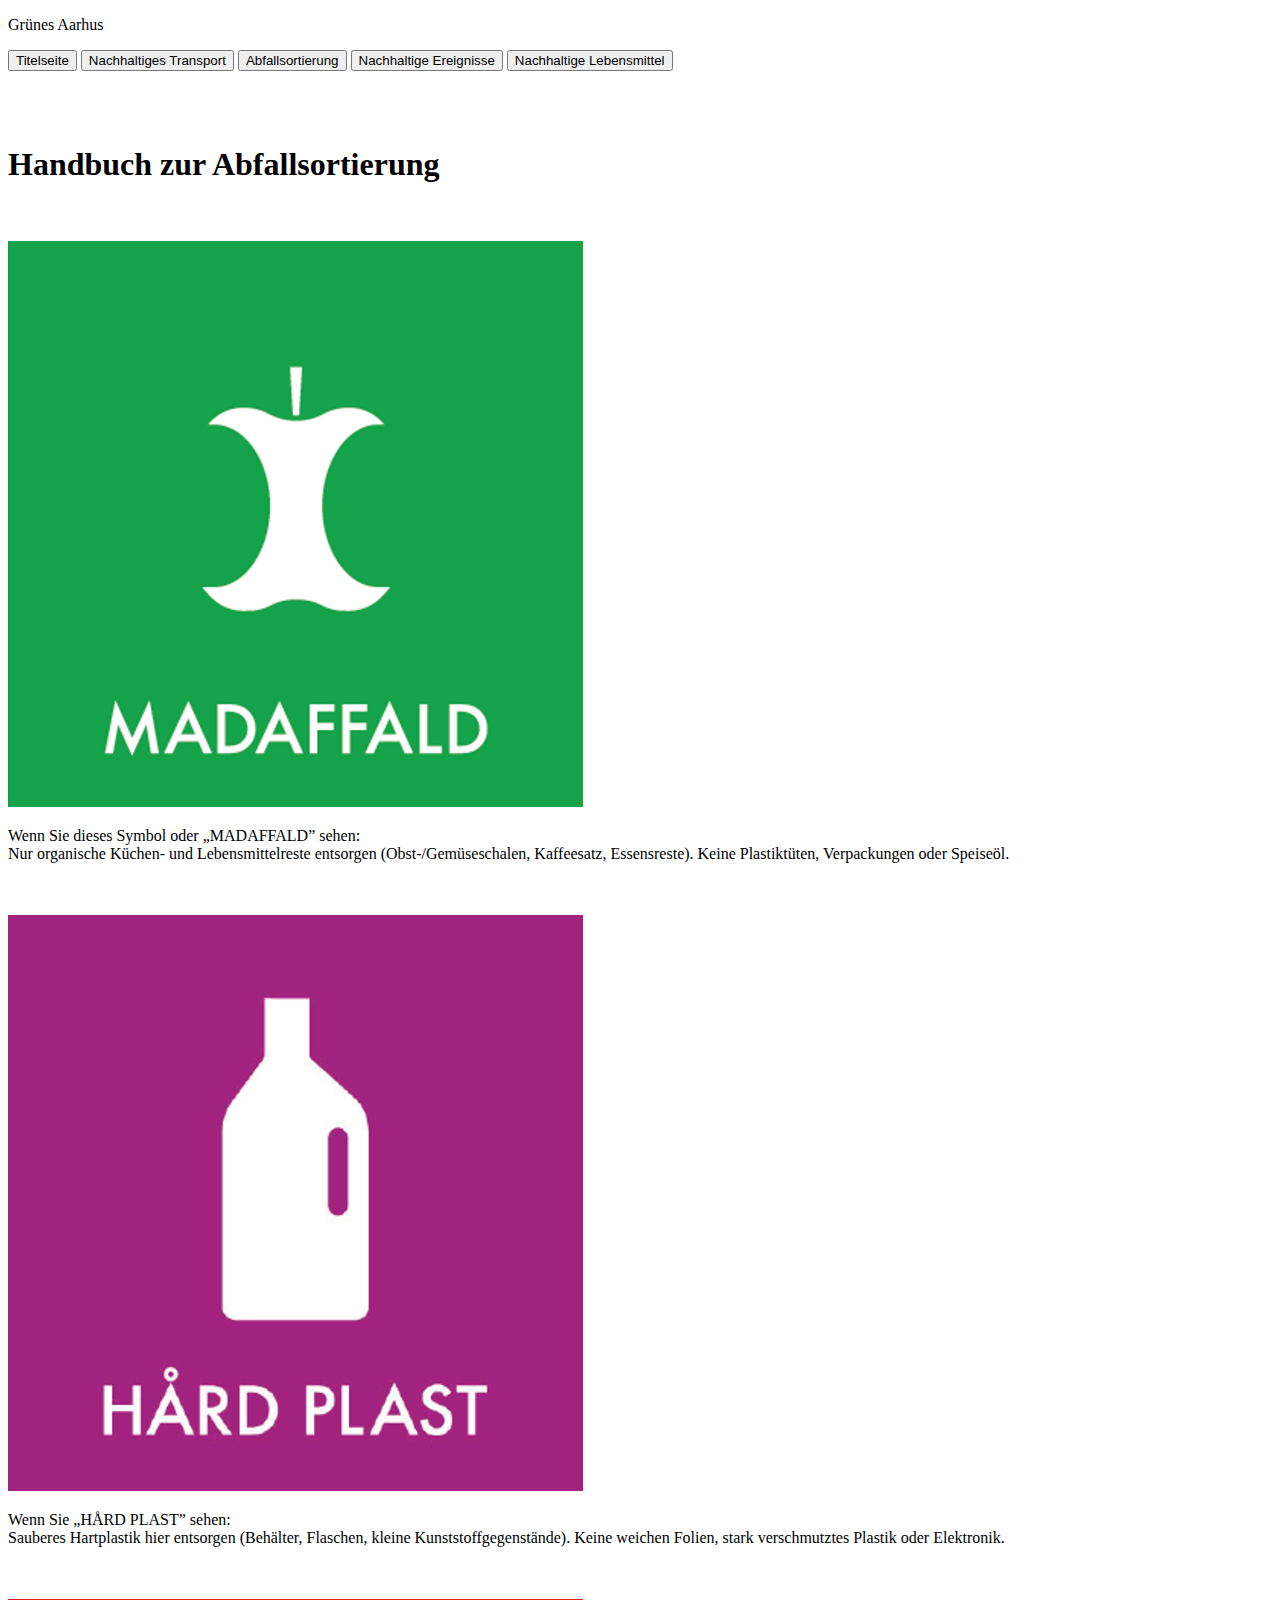
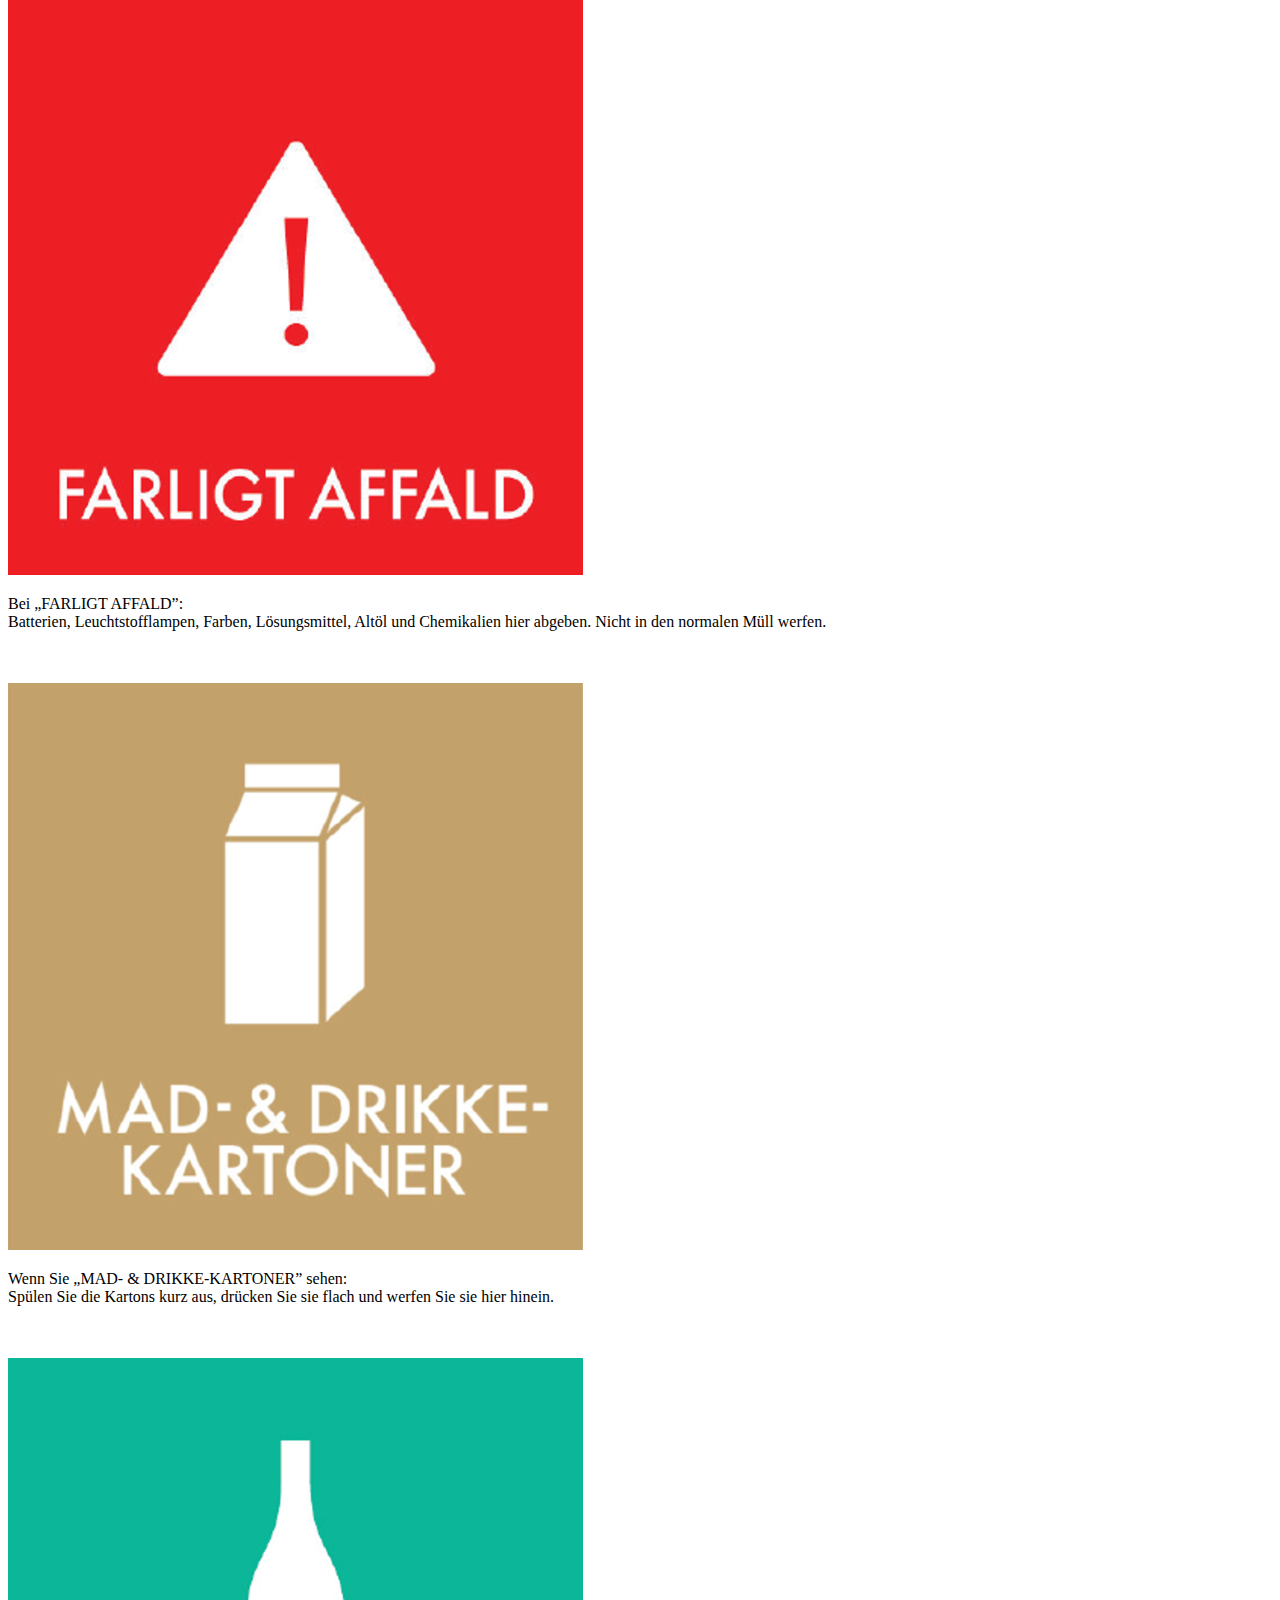
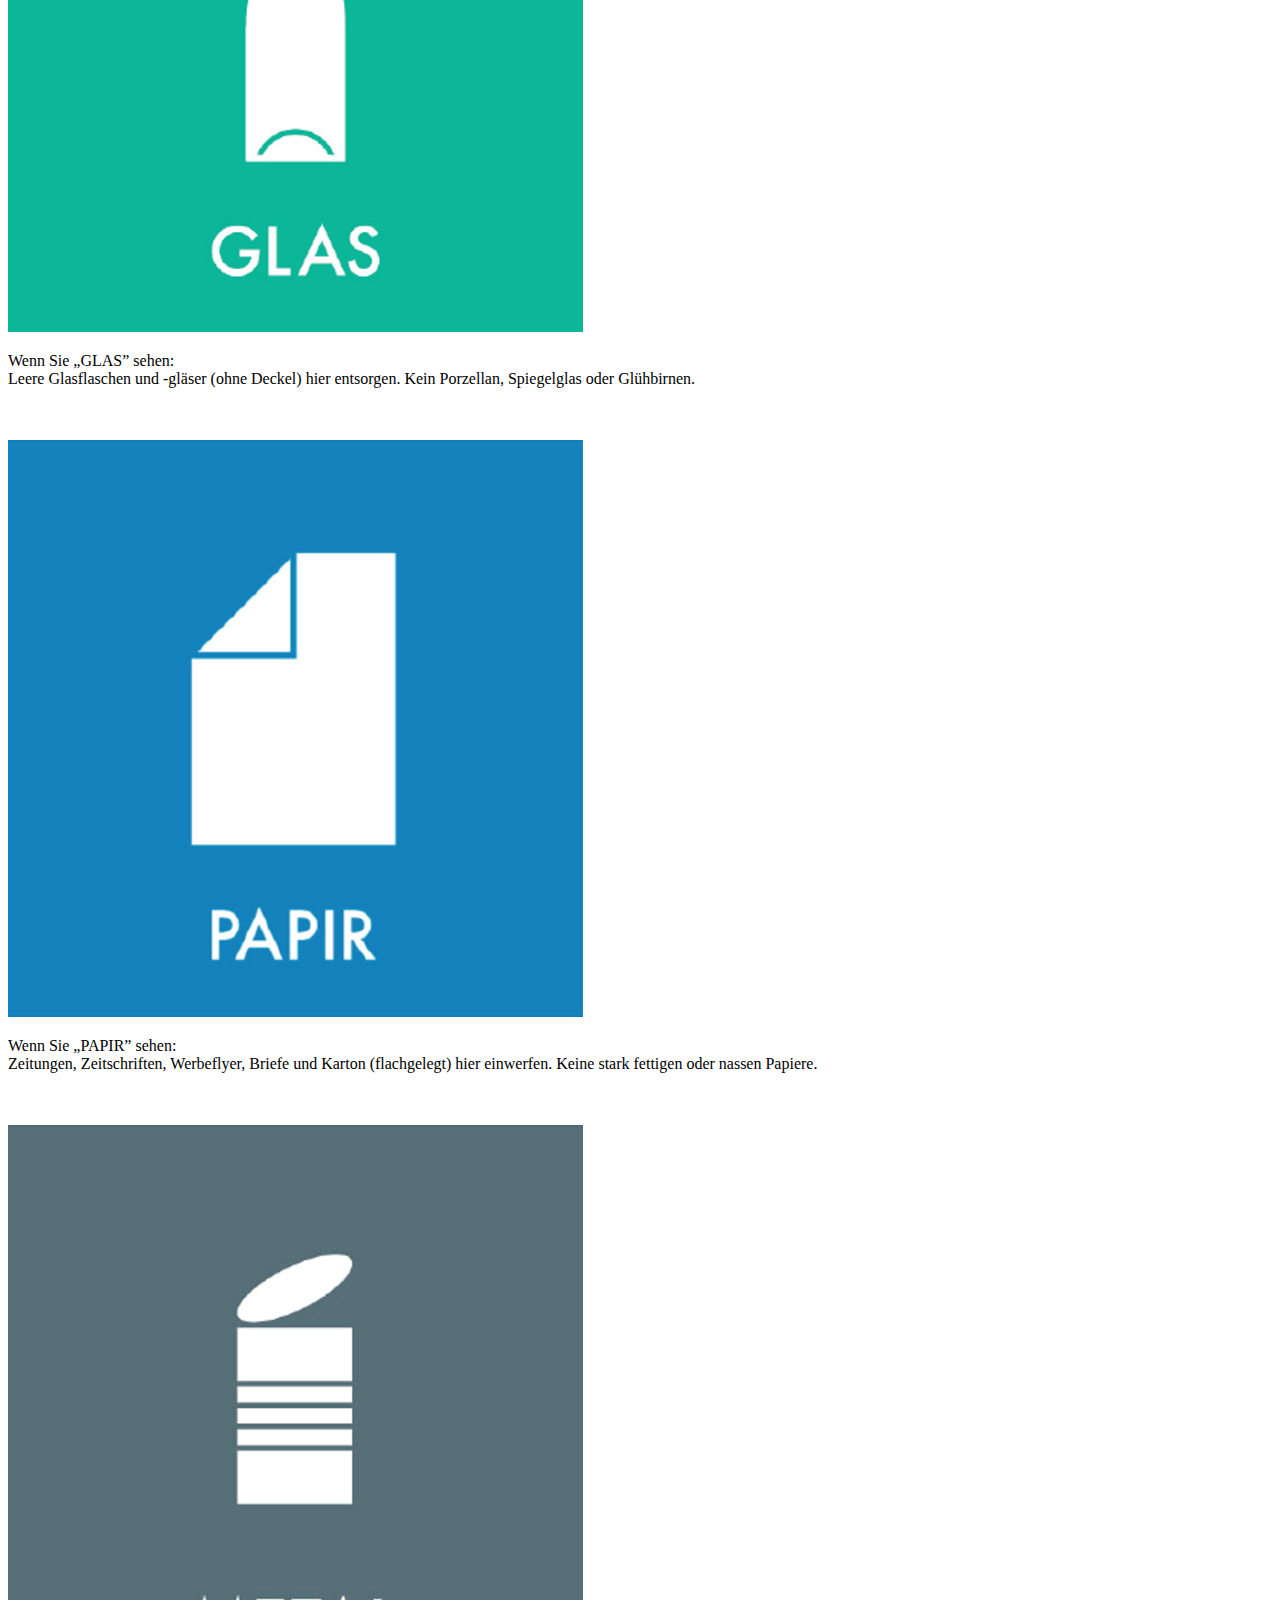
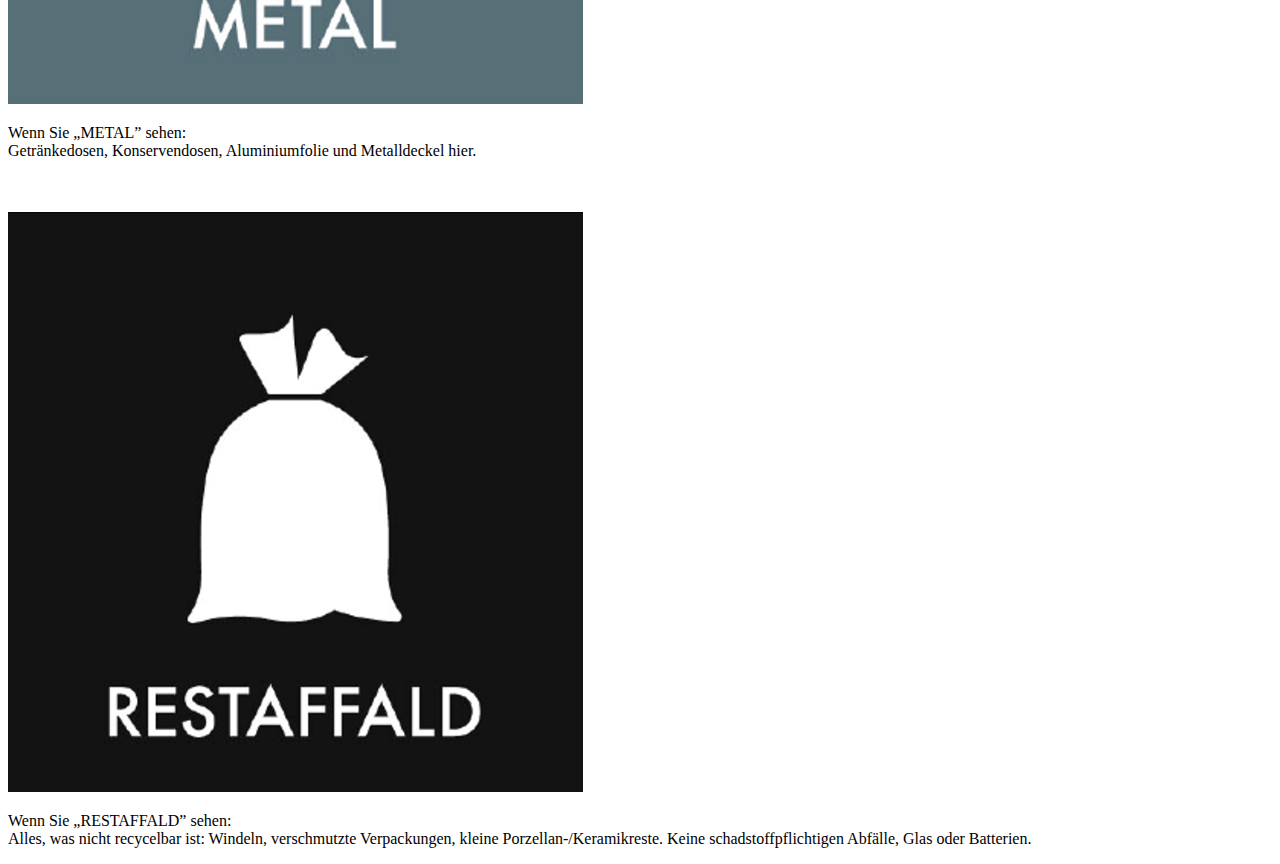
<file: affaldssortering.html>
<!DOCTYPE html>
<html lang="en" dir="ltr">
  <head>
    <meta charset="utf-8">
    <title>Abfallsortierung</title>
    <link rel="stylesheet" href="style.css" media="screen">
    <style>

    </style>
  </head>
  <body>
    <div class="bar">
      <p id="hovedtitel">Grünes Aarhus</p>

      <button class="selectionbutton" type="button" name="button" onclick="window.location.href='index.html';">Titelseite</button>
      <button class="selectionbutton" type="button" name="button" onclick="window.location.href='transport.html';">Nachhaltiges Transport</button>
      <button class="selectionbutton" type="button" name="button" onclick="window.location.href='affaldssortering.html';">Abfallsortierung</button>
      <button class="selectionbutton" type="button" name="button" onclick="window.location.href='arrangementer.html';">Nachhaltige Ereignisse</button>
      <button class="selectionbutton" type="button" name="button" onclick="window.location.href='spise.html';">Nachhaltige Lebensmittel</button>

    </div>
<br><br><br>
    <h1 class="titel">Handbuch zur Abfallsortierung</h1>
    <br><br>
    
    <img src="img/1.png" width="575" class="billede"><br>

    <p class="tekst">
      Wenn Sie dieses Symbol oder „MADAFFALD” sehen: <br>
      Nur organische Küchen- und Lebensmittelreste entsorgen (Obst-/Gemüseschalen, Kaffeesatz, Essensreste).
      Keine Plastiktüten, Verpackungen oder Speiseöl.
    </p>
<br><br>
    <img src="img/2.png" width="575" class="billede"><br>

    <p class="tekst">
      Wenn Sie „HÅRD PLAST” sehen: <br>
      Sauberes Hartplastik hier entsorgen (Behälter, Flaschen, kleine Kunststoffgegenstände).
      Keine weichen Folien, stark verschmutztes Plastik oder Elektronik.
    </p>
<br><br>
    <img src="img/3.png" width="575" class="billede"><br>

    <p class="tekst">
      Bei „FARLIGT AFFALD”: <br>
      Batterien, Leuchtstofflampen, Farben, Lösungsmittel, Altöl und Chemikalien hier abgeben.
      Nicht in den normalen Müll werfen.
    </p>
<br><br>
    <img src="img/4.png" width="575" class="billede"><br>

    <p class="tekst">
      Wenn Sie „MAD- & DRIKKE-KARTONER” sehen: <br>
      Spülen Sie die Kartons kurz aus, drücken Sie sie flach und werfen Sie sie hier hinein.
    </p>
<br><br>
    <img src="img/5.png" width="575" class="billede"><br>

    <p class="tekst">
      Wenn Sie „GLAS” sehen: <br>
      Leere Glasflaschen und -gläser (ohne Deckel) hier entsorgen.
      Kein Porzellan, Spiegelglas oder Glühbirnen.
    </p>
<br><br>
    <img src="img/6.png" width="575" class="billede"><br>

    <p class="tekst">
      Wenn Sie „PAPIR” sehen: <br>
      Zeitungen, Zeitschriften, Werbeflyer, Briefe und Karton (flachgelegt) hier einwerfen.
      Keine stark fettigen oder nassen Papiere.
    </p>
<br><br>
    <img src="img/7.png" width="575" class="billede"><br>

    <p class="tekst">
      Wenn Sie „METAL” sehen: <br>
      Getränkedosen, Konservendosen, Aluminiumfolie und Metalldeckel hier.
    </p>
<br><br>
    <img src="img/8.png" width="575" class="billede"><br>

    <p class="tekst">
      Wenn Sie „RESTAFFALD” sehen: <br>
      Alles, was nicht recycelbar ist: Windeln, verschmutzte Verpackungen, kleine Porzellan-/Keramikreste.
      Keine schadstoffpflichtigen Abfälle, Glas oder Batterien.
    </p>

  </body>
</html>
</file>
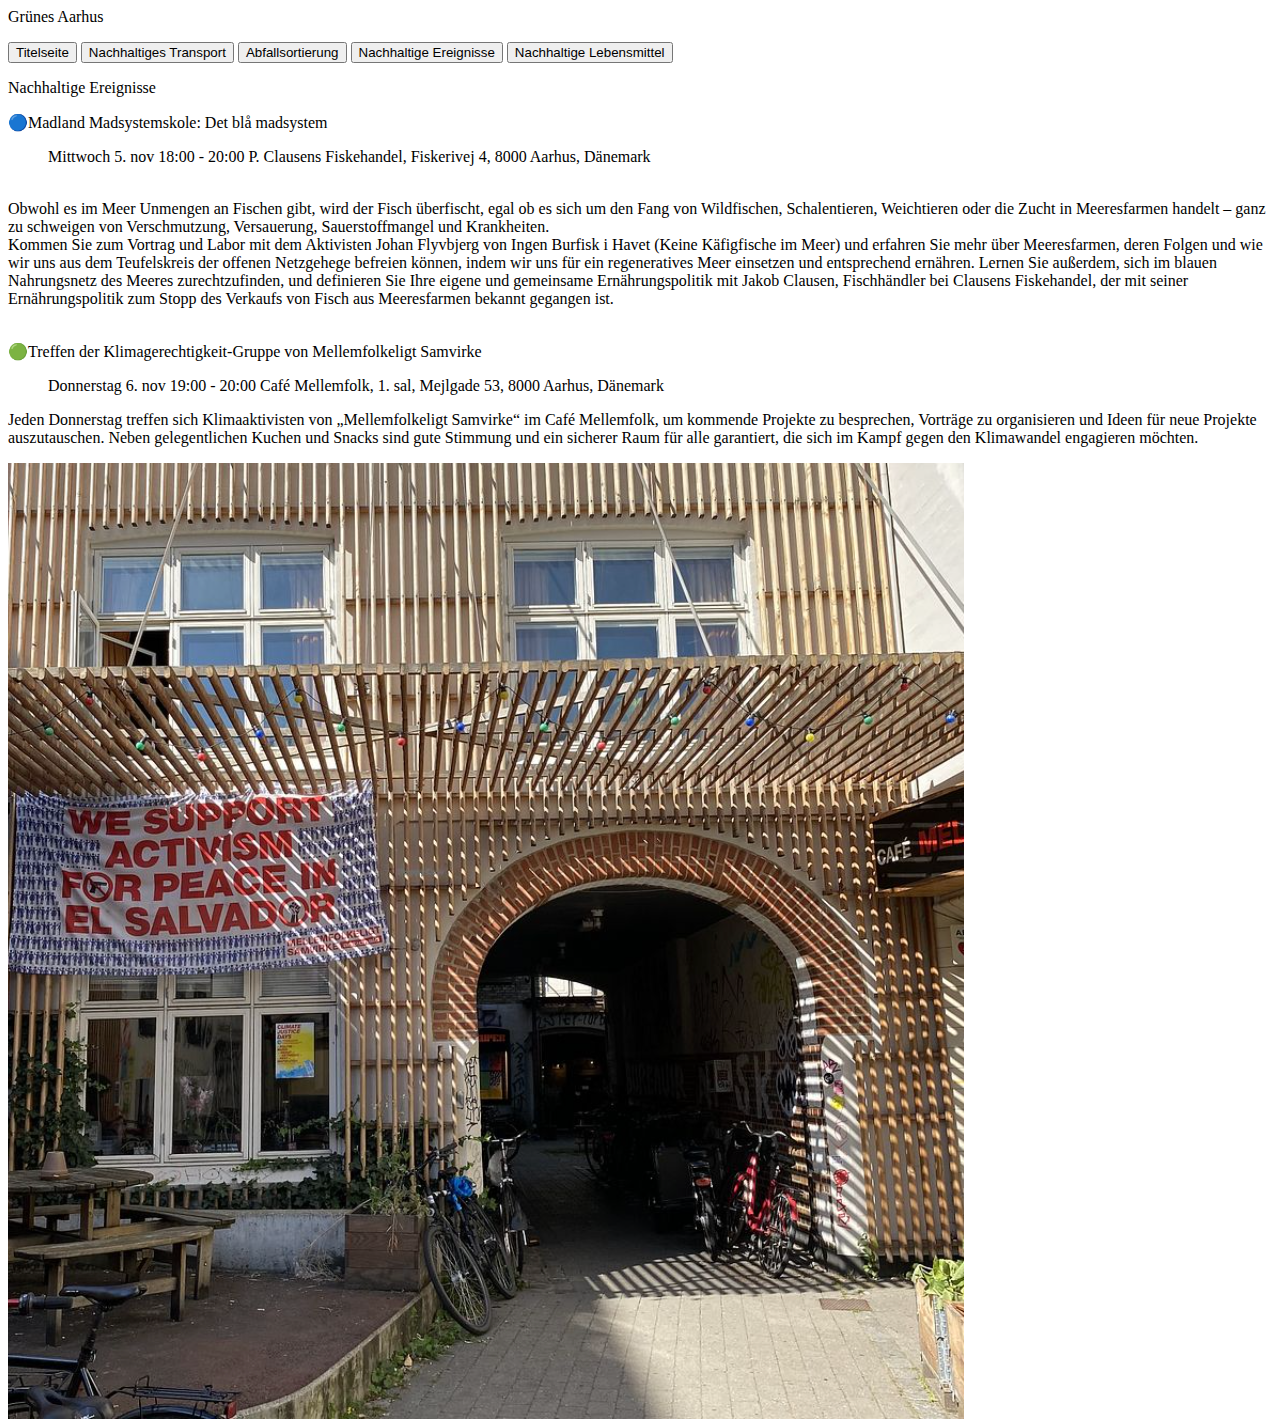
<file: arrangementer.html>
<html lang=en dir="ltr">
  <head>
    <meta charset="utf-8">
<html lang=en dir="ltr">
  <head>
    <meta charset="utf-8">
    <title>Nachhaltige Ereignisse</title>
    <link rel="stylesheet" href="style.css" media="screen">
  </head>
  <body>
    <div class="bar">
      <p id="hovedtitel">Grünes Aarhus</p>

      <button class="selectionbutton" type="button" name="button" onclick="window.location.href='index.html';">Titelseite</button>
      <button class="selectionbutton" type="button" name="button" onclick="window.location.href='transport.html';">Nachhaltiges Transport</button>
      <button class="selectionbutton" type="button" name="button" onclick="window.location.href='affaldssortering.html';">Abfallsortierung</button>
      <button class="selectionbutton" type="button" name="button" onclick="window.location.href='arrangementer.html';">Nachhaltige Ereignisse</button>
      <button class="selectionbutton" type="button" name="button" onclick="window.location.href='spise.html';">Nachhaltige Lebensmittel</button>

    </div>

<p class="titel">Nachhaltige Ereignisse</p>
<p class="overskrift">🔵Madland Madsystemskole: Det blå madsystem</p>
<div class="tekst">
  <div class="sted">
       <ul class="tekst">
      Mittwoch 5. nov 18:00 - 20:00
  P. Clausens Fiskehandel, Fiskerivej 4, 8000 Aarhus, Dänemark
    </ul>
  </div>
  <br>
  Obwohl es im Meer Unmengen an Fischen gibt, wird der Fisch überfischt, egal ob es sich um den Fang von Wildfischen, Schalentieren, Weichtieren oder die Zucht in Meeresfarmen handelt – ganz zu schweigen von Verschmutzung, Versauerung, Sauerstoffmangel und Krankheiten.
  <div class="teskt">
    Kommen Sie zum Vortrag und Labor mit dem Aktivisten Johan Flyvbjerg von Ingen Burfisk i Havet (Keine Käfigfische im Meer) und erfahren Sie mehr über Meeresfarmen, deren Folgen und wie wir uns aus dem Teufelskreis der offenen Netzgehege befreien können, indem wir uns für ein regeneratives Meer einsetzen und entsprechend ernähren. Lernen Sie außerdem, sich im blauen Nahrungsnetz des Meeres zurechtzufinden, und definieren Sie Ihre eigene und gemeinsame Ernährungspolitik mit Jakob Clausen, Fischhändler bei Clausens Fiskehandel, der mit seiner Ernährungspolitik zum Stopp des Verkaufs von Fisch aus Meeresfarmen bekannt gegangen ist.
  </div>
</div>
<br>
<p class="overskrift">🟢Treffen der Klimagerechtigkeit-Gruppe von Mellemfolkeligt Samvirke</p>
<div class="sted">
  <ul class="tekst">
    Donnerstag 6. nov 19:00 - 20:00
  Café Mellemfolk, 1. sal, Mejlgade 53, 8000 Aarhus, Dänemark
  </ul>
</div>
<p class="tekst">Jeden Donnerstag treffen sich Klimaaktivisten von „Mellemfolkeligt Samvirke“ im Café Mellemfolk, um kommende Projekte
  zu besprechen, Vorträge zu organisieren und Ideen für neue Projekte auszutauschen. Neben gelegentlichen Kuchen und Snacks sind gute Stimmung
   und ein sicherer Raum für alle garantiert, die sich im Kampf gegen den Klimawandel engagieren möchten.
 </p>
<img src="img/mellemfolk.png" alt="" class="billede" id="img-abs">

  </body>
</html>
</file>
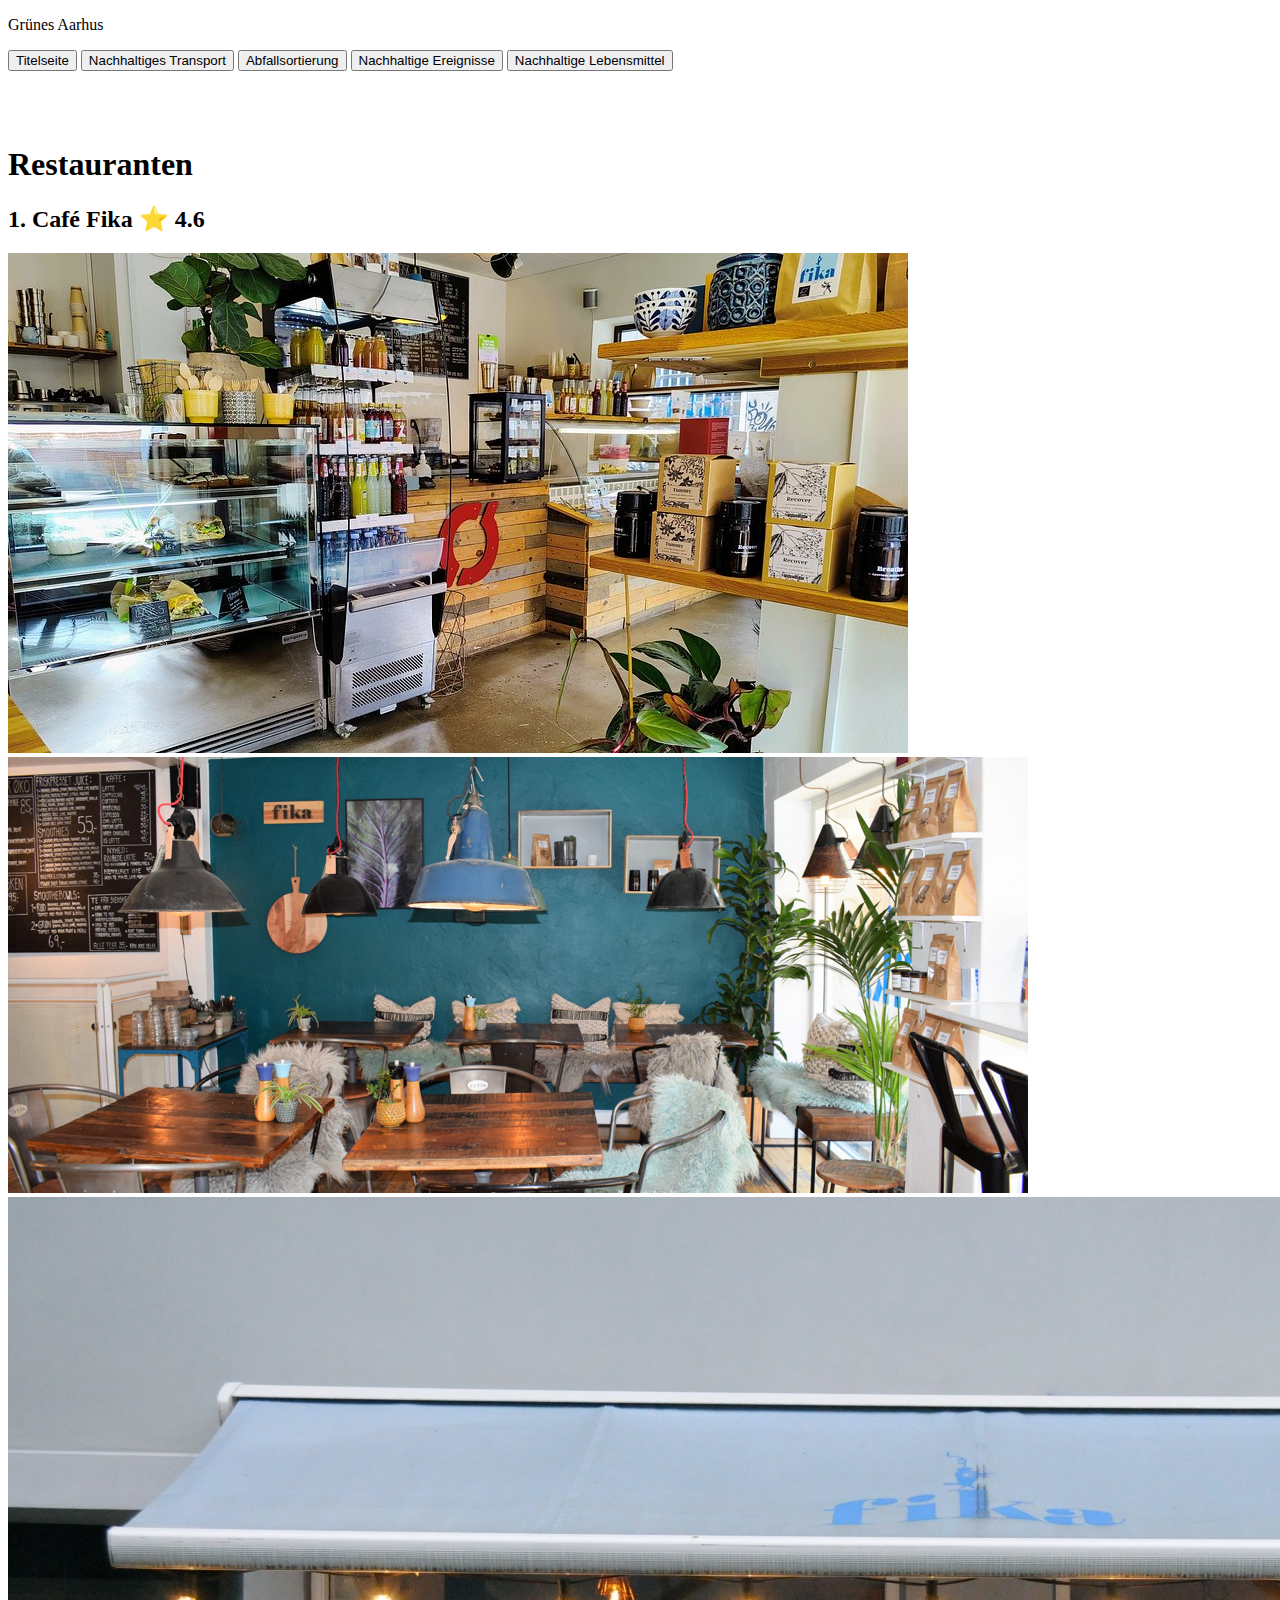
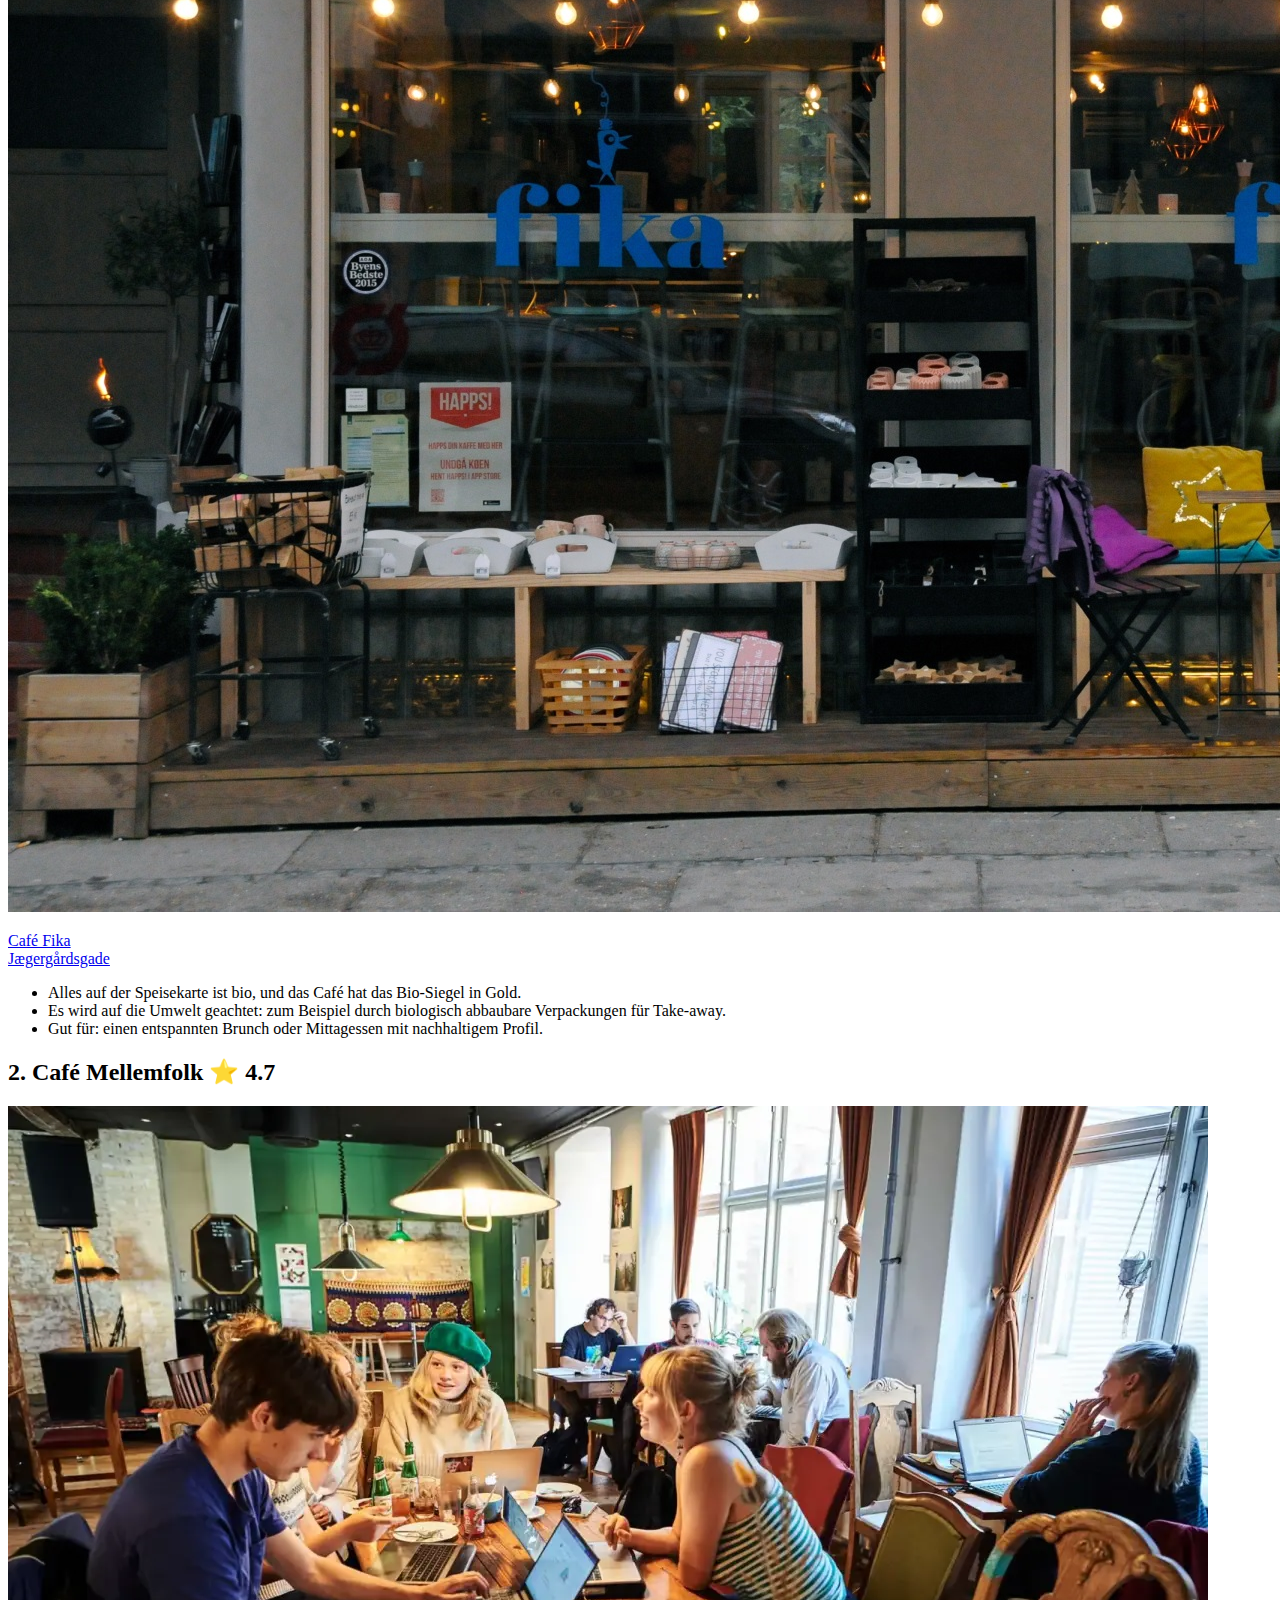
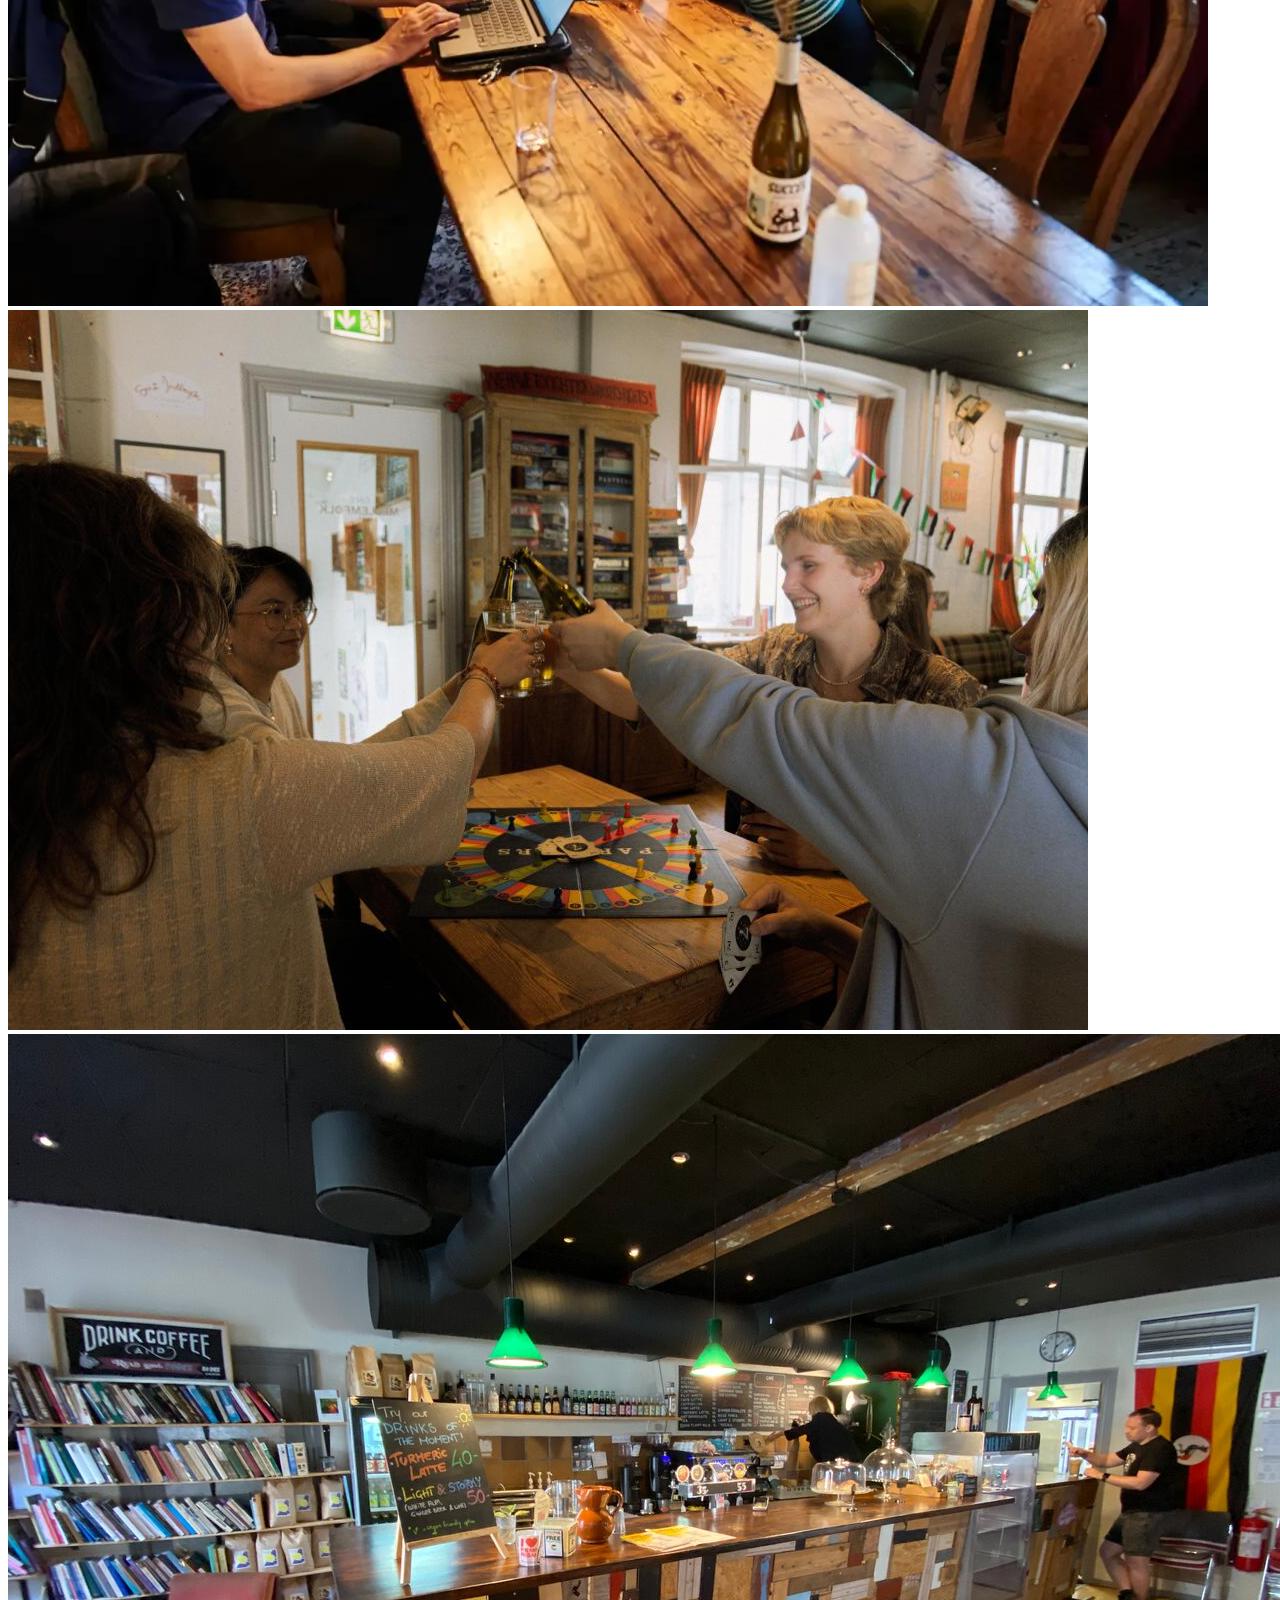
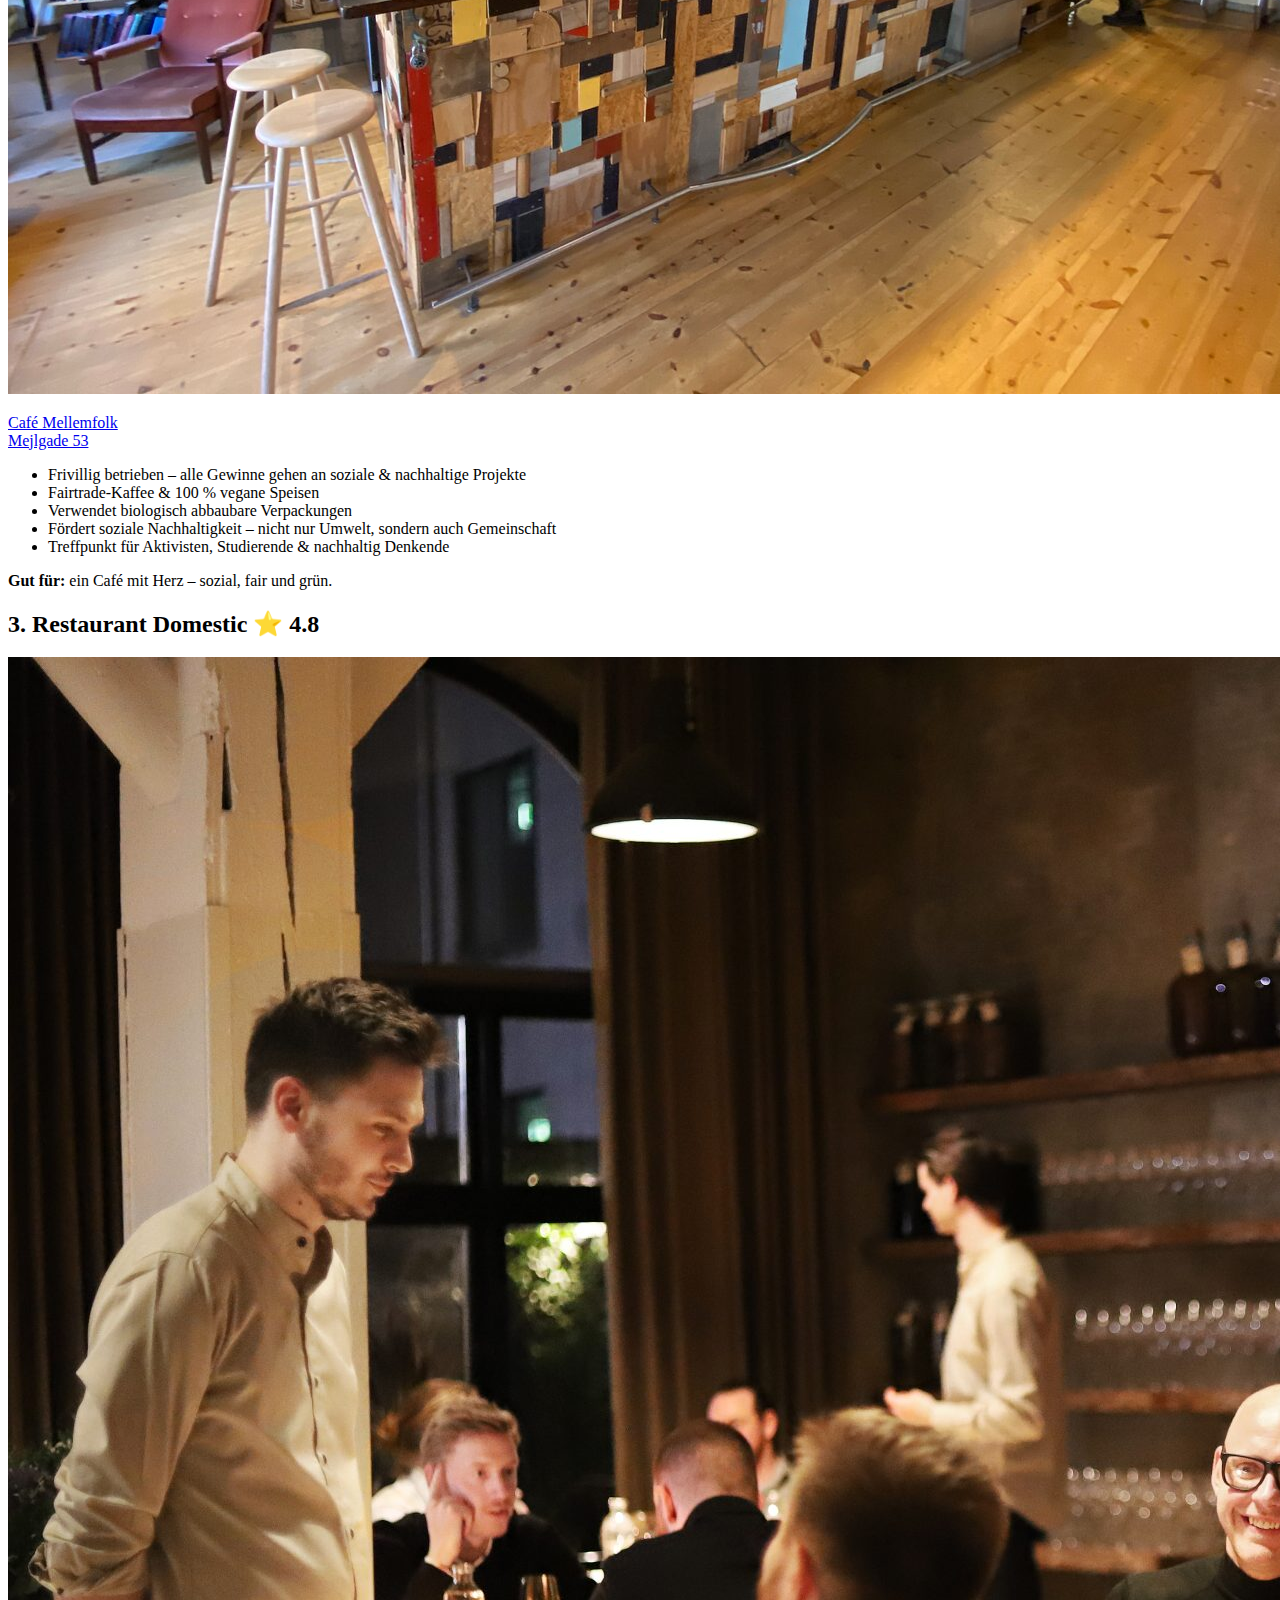
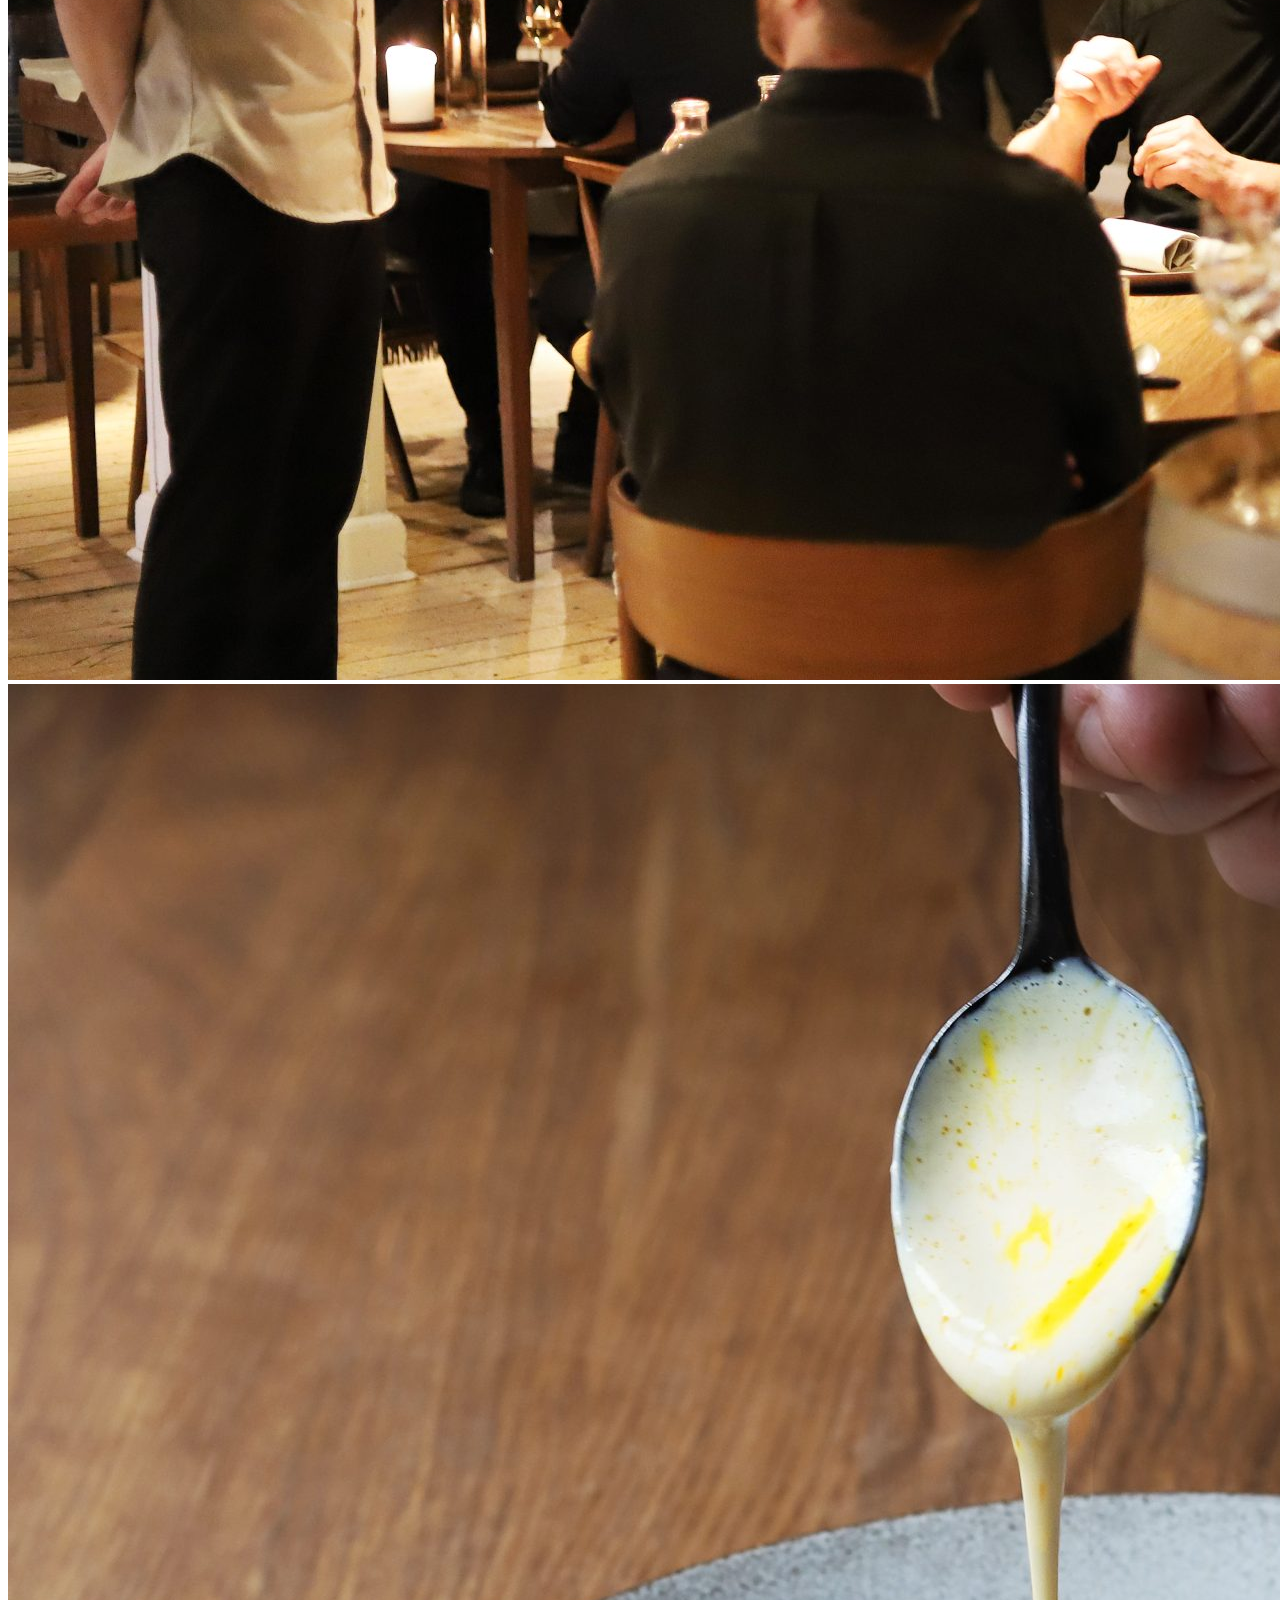
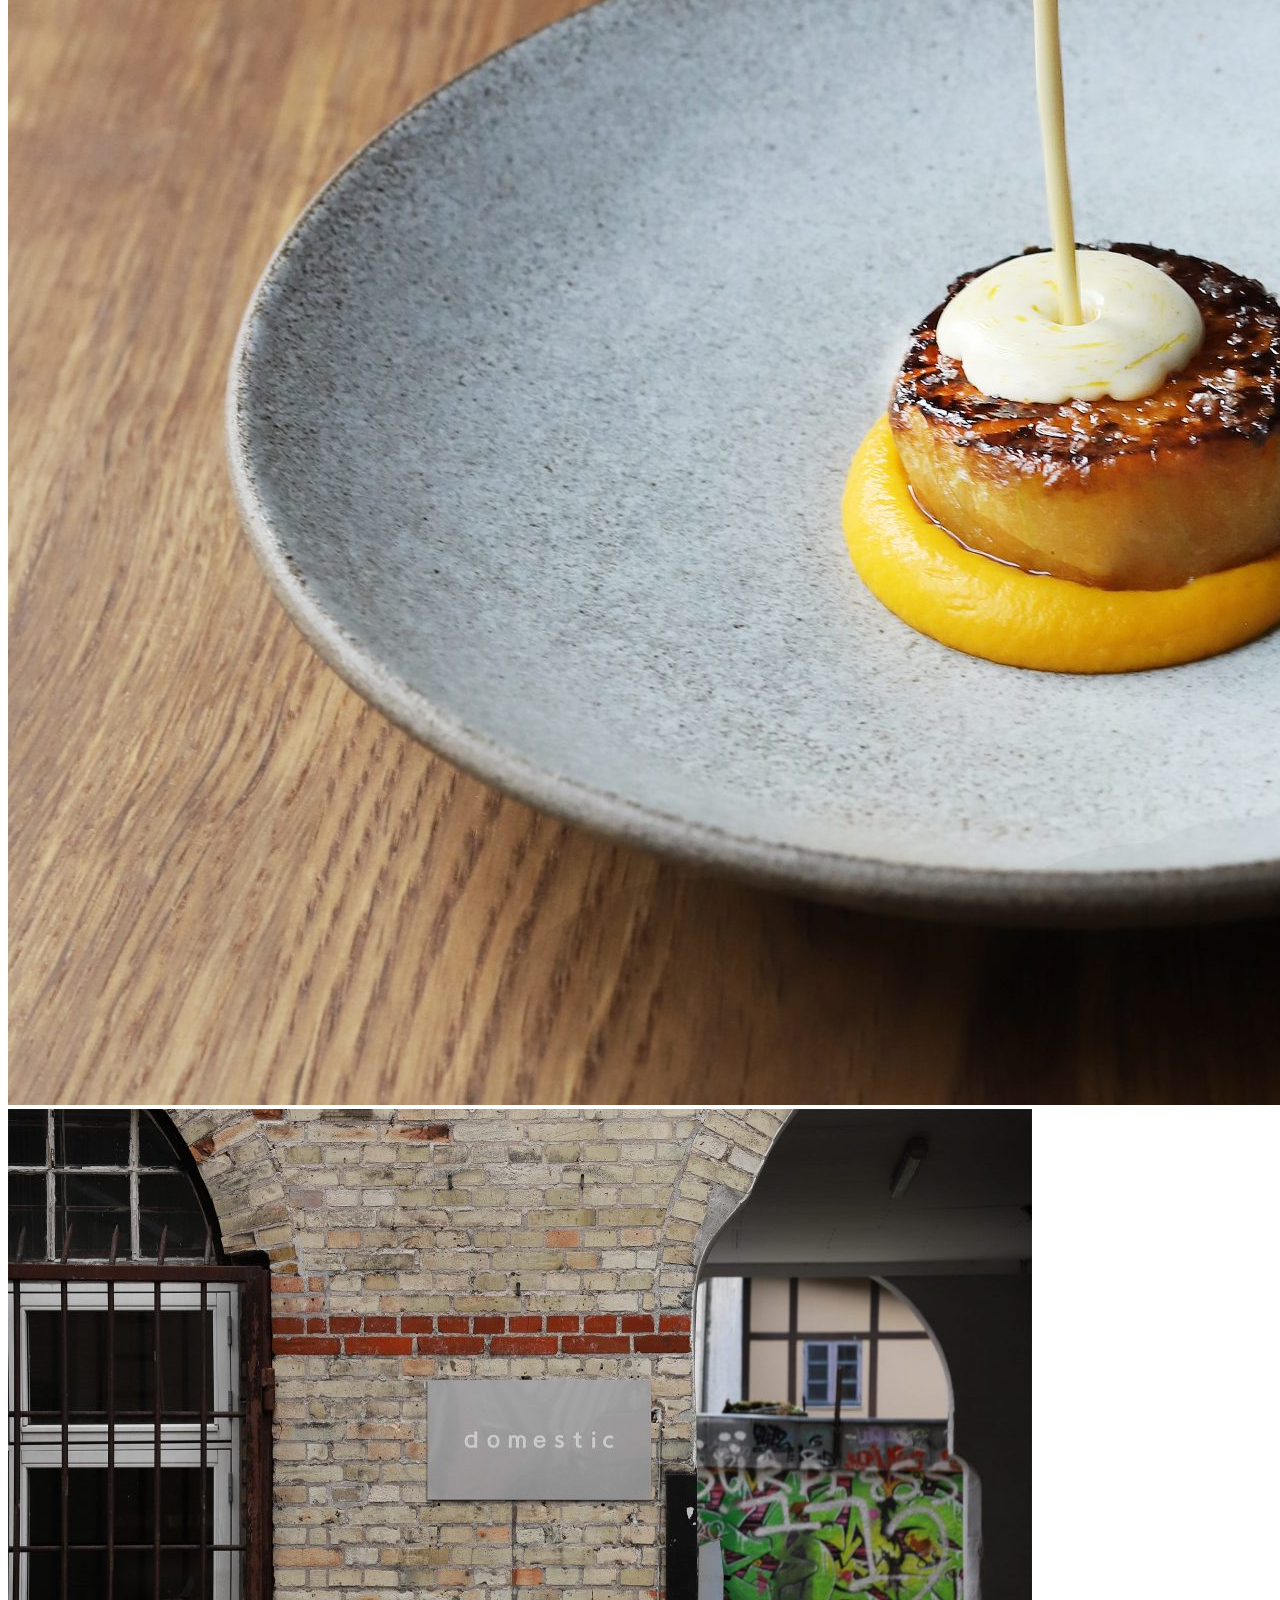
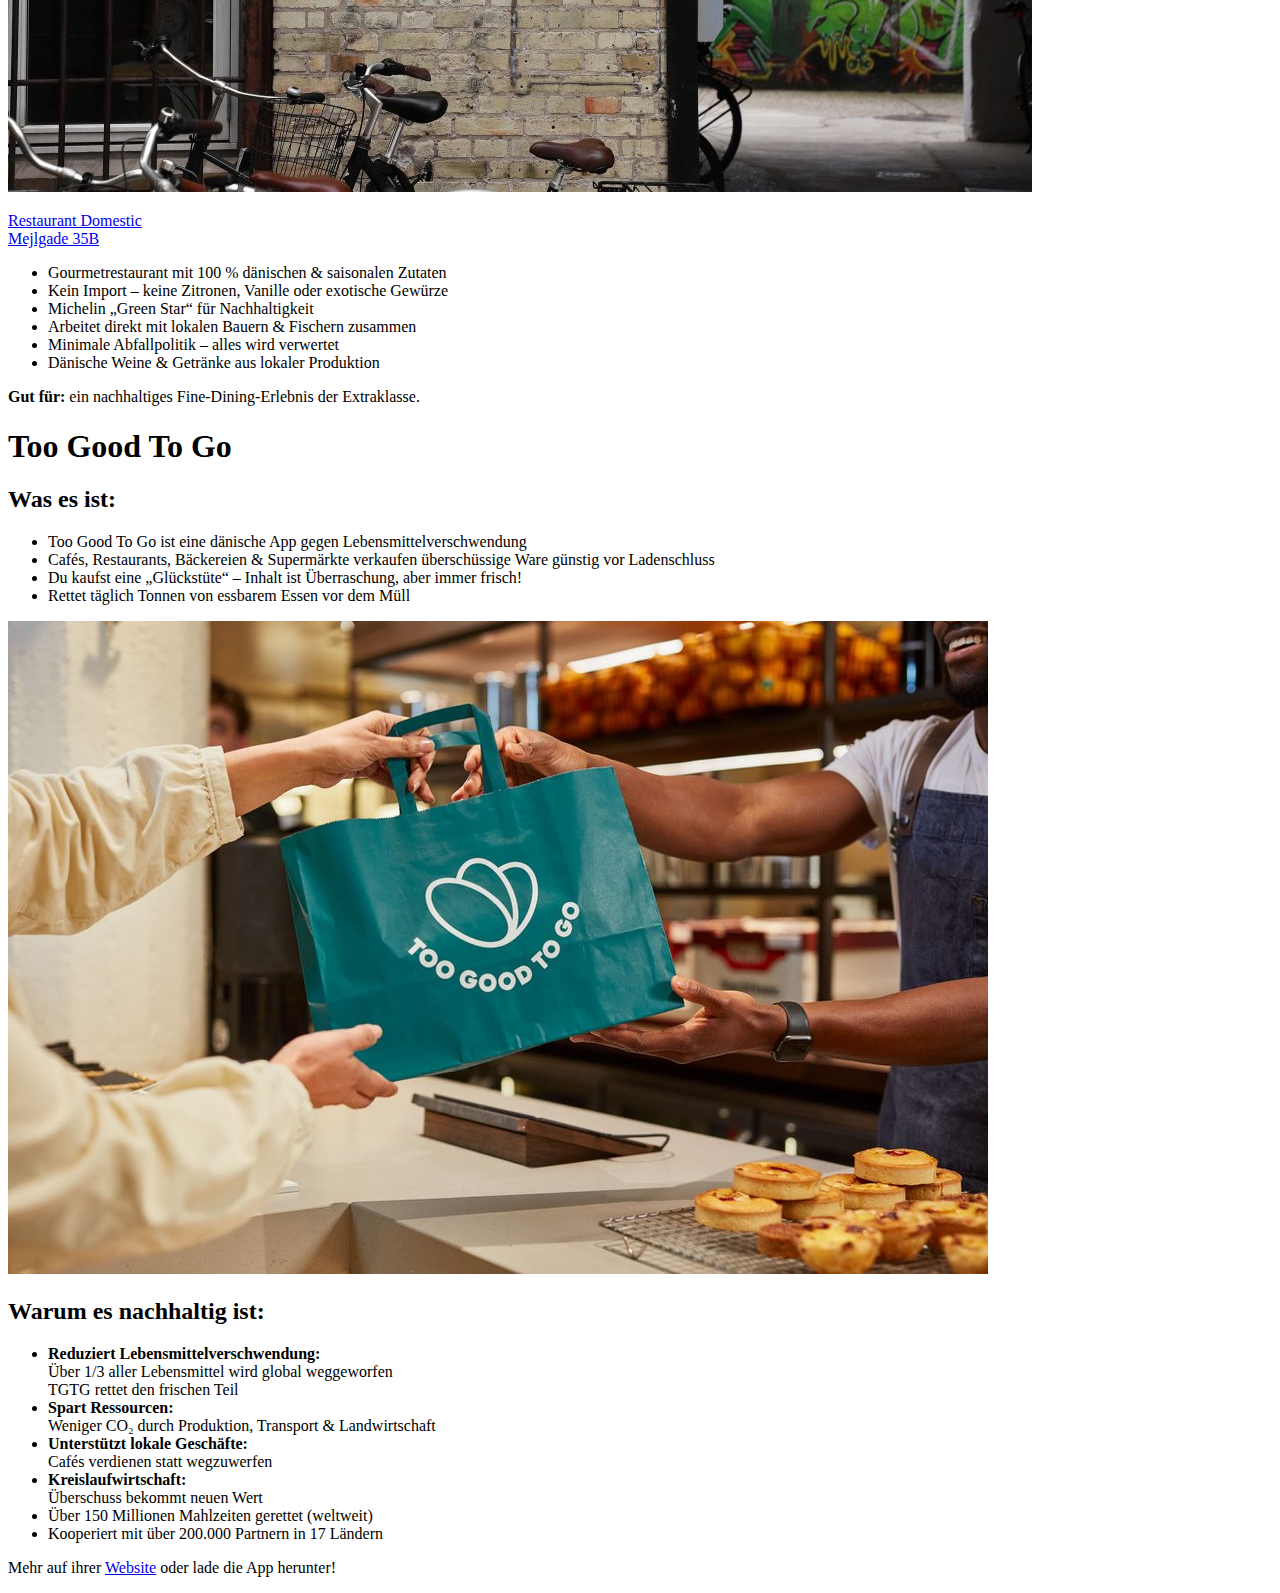
<file: spise.html>
<!DOCTYPE html>
<html lang="de" dir="ltr">
  <head>
    <meta charset="utf-8">
    <title>Nachhaltige Lebensmittel</title>
    <link href="style.css" rel="stylesheet" type="text/css" media="screen">

  </head>
  <body>
    <div class="bar">
          <p id="hovedtitel">Grünes Aarhus</p>
    
          <button class="selectionbutton" type="button" name="button" onclick="window.location.href='index.html';">Titelseite</button>
          <button class="selectionbutton" type="button" name="button" onclick="window.location.href='transport.html';">Nachhaltiges Transport</button>
          <button class="selectionbutton" type="button" name="button" onclick="window.location.href='affaldssortering.html';">Abfallsortierung</button>
          <button class="selectionbutton" type="button" name="button" onclick="window.location.href='arrangementer.html';">Nachhaltige Ereignisse</button>
          <button class="selectionbutton" type="button" name="button" onclick="window.location.href='spise.html';">Nachhaltige Lebensmittel</button>
    </div>

    <br>
    <br>
    <br>
    
<h1 class="titel">Restauranten</h1>

<h2 id="TO" class="overskrift">1. Café Fika ⭐ 4.6</h2>

<div>
  <img class="img-spise billede" src="img/cafefika1.png" alt="Café Fika Innenraum">
  <br>
  <img class="img-spise billede" src="img/cafefika2.png" alt="Café Fika Essen">
  <br>
  <img class="img-spise billede" src="img/cafefika3.png" alt="Café Fika Außenansicht">
</div>

<p>
  <a class="tekst" href="https://www.cafefika.dk/" target="_blank" rel="noopener">Café Fika</a>
  <br>
  <a class="tekst" href="https://maps.app.goo.gl/5EnbJwcsxuMT1eMk9" target="_blank" rel="noopener">Jægergårdsgade</a>
</p>

<ul>
  <li class="tekst">Alles auf der Speisekarte ist bio, und das Café hat das Bio-Siegel in Gold.</li>
  <li class="tekst">Es wird auf die Umwelt geachtet: zum Beispiel durch biologisch abbaubare Verpackungen für Take-away.</li>
  <li class="tekst">Gut für: einen entspannten Brunch oder Mittagessen mit nachhaltigem Profil.</li>
</ul>

<h2 id="TO" class="overskrift">2. Café Mellemfolk ⭐ 4.7</h2>

<div>
  <img class="img-spise billede" src="img/cafemellemfolk1.png" alt="Café Mellemfolk Innenraum">
  <br>
  <img class="img-spise billede" src="img/cafemellemfolk2.png" alt="Café Mellemfolk Essen">
  <br>
  <img class="img-spise billede" src="img/cafemellemfolk3.png" alt="Café Mellemfolk Außenansicht">
</div>

<p>
  <a class="tekst" href="https://mellemfolk.dk/" target="_blank" rel="noopener">Café Mellemfolk</a>
  <br>
  <a class="tekst" href="https://maps.app.goo.gl/aWZirxQdeTguK8Dg8" target="_blank" rel="noopener">Mejlgade 53</a>
</p>

<ul>
  <li class="tekst"> Frivillig betrieben – alle Gewinne gehen an soziale & nachhaltige Projekte</li>
  <li class="tekst"> Fairtrade-Kaffee & 100 % vegane Speisen</li>
  <li class="tekst"> Verwendet biologisch abbaubare Verpackungen</li>
  <li class="tekst"> Fördert soziale Nachhaltigkeit – nicht nur Umwelt, sondern auch Gemeinschaft</li>
  <li class="tekst"> Treffpunkt für Aktivisten, Studierende & nachhaltig Denkende</li>
</ul>

<p class="tekst"><strong>Gut für:</strong> ein Café mit Herz – sozial, fair und grün.</p>

<h2 id="TO" class="overskrift">3. Restaurant Domestic ⭐ 4.8</h2>

<div>
  <img class="img-spise billede" src="img/domestic1.png" alt="Restaurant Domestic Innenraum">
  <br>
  <img class="img-spise billede" src="img/domestic2.png" alt="Restaurant Domestic Teller">
  <br>
  <img class="img-spise billede" src="img/domestic3.png" alt="Restaurant Domestic Außenansicht">
</div>

<p class="tekst">
  <a class="tekst" href="https://www.restaurantdomestic.dk/" target="_blank" rel="noopener">Restaurant Domestic</a>
  <br>
  <a class="tekst" href="https://maps.app.goo.gl/qVAaq9UZnnt8FE4i9" target="_blank" rel="noopener">Mejlgade 35B</a>
</p>

<ul>
  <li class="tekst"> Gourmetrestaurant mit 100 % dänischen & saisonalen Zutaten</li>
  <li class="tekst"> Kein Import – keine Zitronen, Vanille oder exotische Gewürze</li>
  <li class="tekst"> Michelin „Green Star“ für Nachhaltigkeit</li>
  <li class="tekst"> Arbeitet direkt mit lokalen Bauern & Fischern zusammen</li>
  <li class="tekst"> Minimale Abfallpolitik – alles wird verwertet</li>
  <li class="tekst"> Dänische Weine & Getränke aus lokaler Produktion</li>
</ul>

<p class="tekst"><strong>Gut für:</strong> ein nachhaltiges Fine-Dining-Erlebnis der Extraklasse.</p>

<h1 class="titel">Too Good To Go</h1>

<h2 class="tekst">Was es ist:</h2>
<ul>
  <li class="tekst"> Too Good To Go ist eine dänische App gegen Lebensmittelverschwendung</li>
  <li class="tekst"> Cafés, Restaurants, Bäckereien & Supermärkte verkaufen überschüssige Ware günstig vor Ladenschluss</li>
  <li class="tekst"> Du kaufst eine „Glückstüte“ – Inhalt ist Überraschung, aber immer frisch!</li>
  <li class="tekst"> Rettet täglich Tonnen von essbarem Essen vor dem Müll</li>
</ul>

<img class="img-spise billede" src="img/too good to go.png" alt="TGTG">

<h2 class="tekst">Warum es nachhaltig ist:</h2>
<ul>
  <li class="tekst"><strong>Reduziert Lebensmittelverschwendung:</strong><br>
    Über 1/3 aller Lebensmittel wird global weggeworfen<br>
    TGTG rettet den frischen Teil</li>
  <li class="tekst"> <strong>Spart Ressourcen:</strong><br>
    Weniger CO₂ durch Produktion, Transport & Landwirtschaft</li>
  <li class="tekst"> <strong>Unterstützt lokale Geschäfte:</strong><br>
    Cafés verdienen statt wegzuwerfen</li>
  <li class="tekst"> <strong>Kreislaufwirtschaft:</strong><br>
    Überschuss bekommt neuen Wert</li>
  <li class="tekst"> Über 150 Millionen Mahlzeiten gerettet (weltweit)</li>
  <li class="tekst"> Kooperiert mit über 200.000 Partnern in 17 Ländern</li>
</ul>

<p class="tekst">
  Mehr auf ihrer
  <a href="https://www.toogoodtogo.com/da" target="_blank" rel="noopener">Website</a>
  oder lade die App herunter!
</p>

  </body>
</html>
</file>
<file: style.css>

</file>
